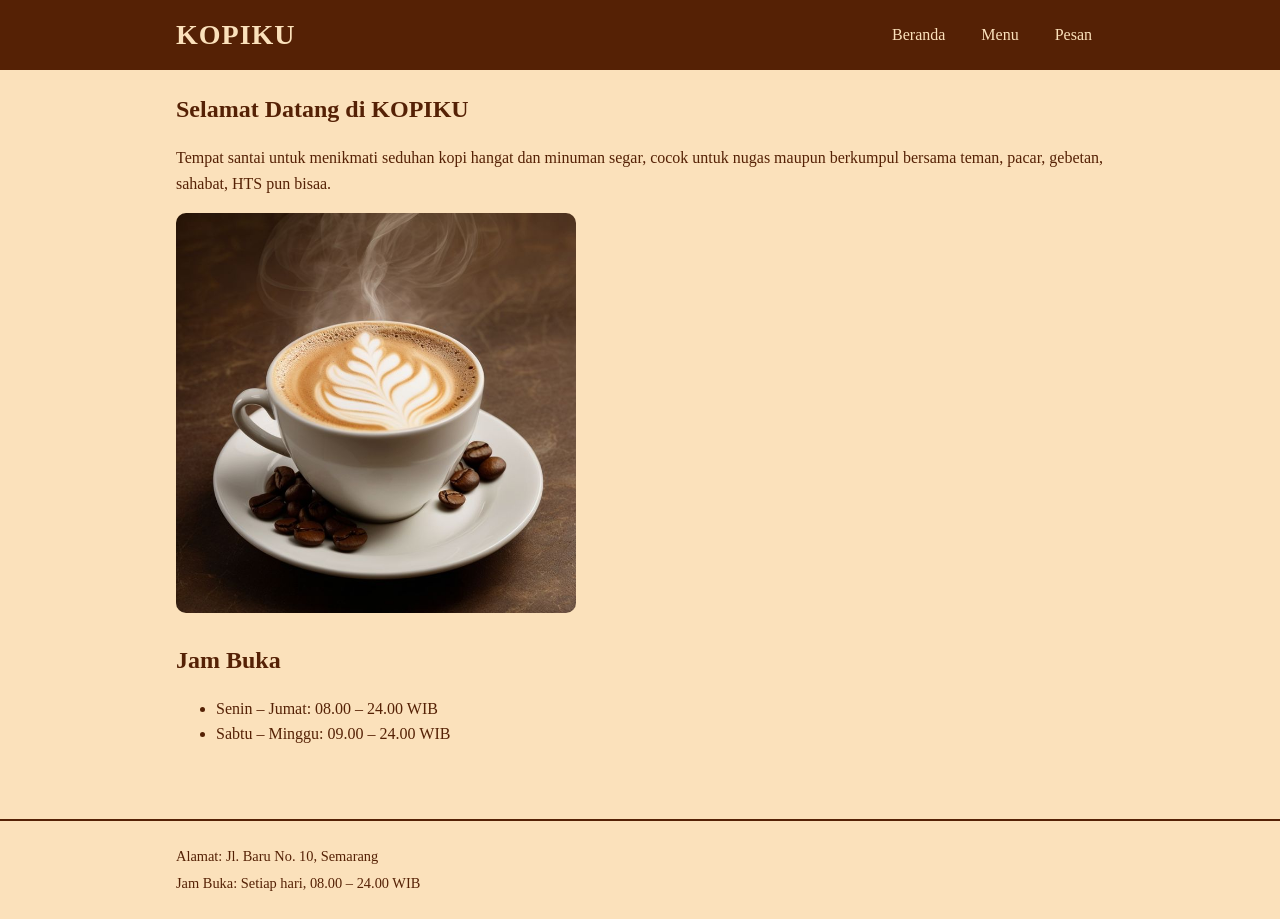
<file: index.html>
<!DOCTYPE html>
<html lang="id">
<head>
  <meta charset="utf-8">
  <meta name="viewport" content="width=device-width, initial-scale=1.0">
  <title>Beranda - KOPIKU</title>
  <link rel="stylesheet" href="css/style.css">
</head>
<body>

  <header>
    <div class="container header-inner">
      <h1>KOPIKU</h1>
      <nav>
        <ul class="nav-list">
          <li><a href="index.html">Beranda</a></li>
          <li><a href="menu.html">Menu</a></li>
          <li><a href="pesan.html">Pesan</a></li>
        </ul>
      </nav>
    </div>
  </header>

  <main class="container">
    <section>
      <h2>Selamat Datang di KOPIKU</h2>
      <p>
        Tempat santai untuk menikmati seduhan kopi hangat dan minuman segar, cocok untuk nugas maupun berkumpul bersama teman, pacar, gebetan, sahabat, HTS pun bisaa.
      </p>

      <img
        src="img/cappuccino.jpg"
        alt="Secangkir kopi cappuccino hangat yang mengepul dengan latte art berbentuk daun dalam cangkir putih bersama biji kopi sangrai"
        width="400"
      >
    </section>

    <section>
      <h2>Jam Buka</h2>
      <ul>
        <li>Senin – Jumat: 08.00 – 24.00 WIB</li>
        <li>Sabtu – Minggu: 09.00 – 24.00 WIB</li>
      </ul>
    </section>
  </main>

  <footer>
    <div class="container">
      <p>Alamat: Jl. Baru No. 10, Semarang</p>
      <p>Jam Buka: Setiap hari, 08.00 – 24.00 WIB</p>
    </div>
  </footer>

</body>
</html>
</file>
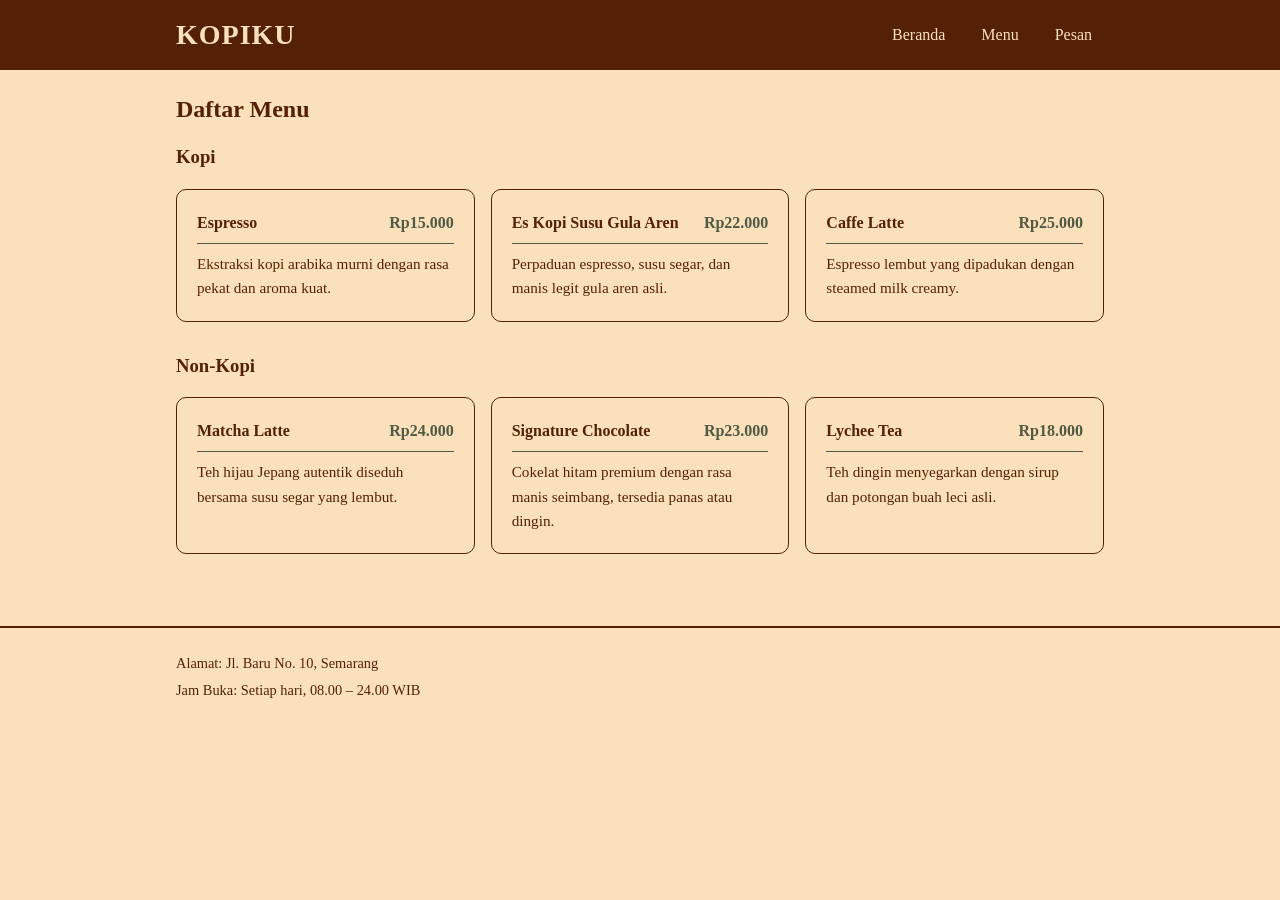
<file: menu.html>
<!DOCTYPE html>
<html lang="id">
<head>
  <meta charset="utf-8">
  <meta name="viewport" content="width=device-width, initial-scale=1.0">
  <title>Daftar Menu - KOPIKU</title>
  <link rel="stylesheet" href="css/style.css">
</head>
<body>

  <header>
    <div class="container header-inner">
      <h1>KOPIKU</h1>
      <nav>
        <ul class="nav-list">
          <li><a href="index.html">Beranda</a></li>
          <li><a href="menu.html">Menu</a></li>
          <li><a href="pesan.html">Pesan</a></li>
        </ul>
      </nav>
    </div>
  </header>

  <main class="container">
    <h2>Daftar Menu</h2>

    <section>
      <h3>Kopi</h3>
      <ul class="menu-grid">
        <li class="menu-card">
          <div class="menu-header">
            <strong>Espresso</strong>
            <span class="harga">Rp15.000</span>
          </div>
          <p>Ekstraksi kopi arabika murni dengan rasa pekat dan aroma kuat.</p>
        </li>
        <li class="menu-card">
          <div class="menu-header">
            <strong>Es Kopi Susu Gula Aren</strong>
            <span class="harga">Rp22.000</span>
          </div>
          <p>Perpaduan espresso, susu segar, dan manis legit gula aren asli.</p>
        </li>
        <li class="menu-card">
          <div class="menu-header">
            <strong>Caffe Latte</strong>
            <span class="harga">Rp25.000</span>
          </div>
          <p>Espresso lembut yang dipadukan dengan steamed milk creamy.</p>
        </li>
      </ul>
    </section>

    <section>
      <h3>Non-Kopi</h3>
      <ul class="menu-grid">
        <li class="menu-card">
          <div class="menu-header">
            <strong>Matcha Latte</strong>
            <span class="harga">Rp24.000</span>
          </div>
          <p>Teh hijau Jepang autentik diseduh bersama susu segar yang lembut.</p>
        </li>
        <li class="menu-card">
          <div class="menu-header">
            <strong>Signature Chocolate</strong>
            <span class="harga">Rp23.000</span>
          </div>
          <p>Cokelat hitam premium dengan rasa manis seimbang, tersedia panas atau dingin.</p>
        </li>
        <li class="menu-card">
          <div class="menu-header">
            <strong>Lychee Tea</strong>
            <span class="harga">Rp18.000</span>
          </div>
          <p>Teh dingin menyegarkan dengan sirup dan potongan buah leci asli.</p>
        </li>
      </ul>
    </section>
  </main>

  <footer>
    <div class="container">
      <p>Alamat: Jl. Baru No. 10, Semarang</p>
      <p>Jam Buka: Setiap hari, 08.00 – 24.00 WIB</p>
    </div>
  </footer>

</body>
</html>
</file>
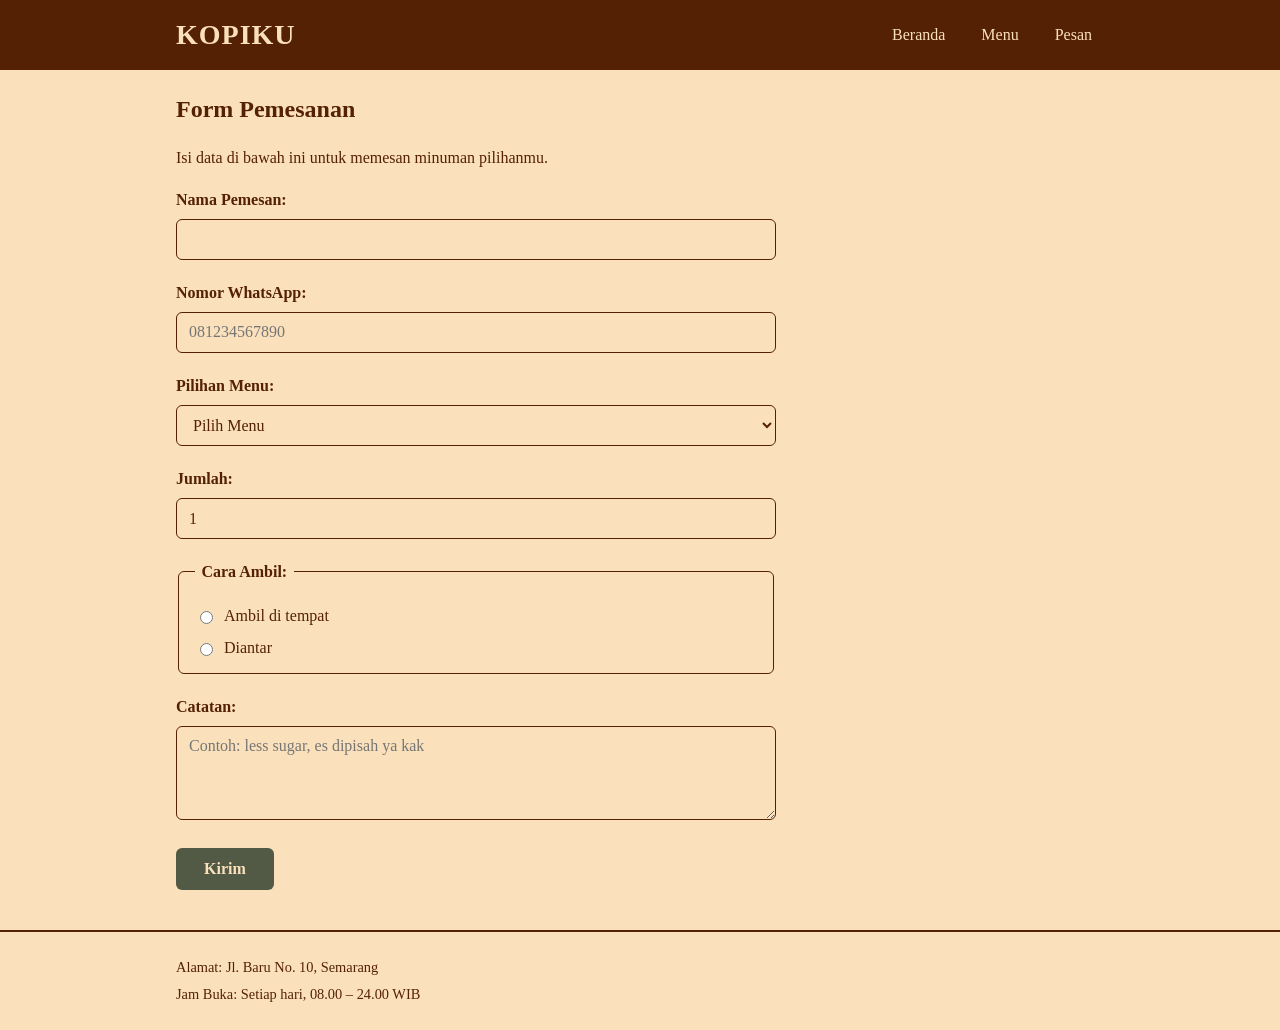
<file: pesan.html>
<!DOCTYPE html>
<html lang="id">
<head>
  <meta charset="utf-8">
  <meta name="viewport" content="width=device-width, initial-scale=1.0">
  <title>Pesan - KOPIKU</title>
  <link rel="stylesheet" href="css/style.css">
</head>
<body>

  <header>
    <div class="container header-inner">
      <h1>KOPIKU</h1>
      <nav>
        <ul class="nav-list">
          <li><a href="index.html">Beranda</a></li>
          <li><a href="menu.html">Menu</a></li>
          <li><a href="pesan.html">Pesan</a></li>
        </ul>
      </nav>
    </div>
  </header>

  <main class="container">
    <h2>Form Pemesanan</h2>
    <p>Isi data di bawah ini untuk memesan minuman pilihanmu.</p>

    <form class="form-pesan" method="get" action="pesan.html">
      <div class="form-group">
        <label for="nama">Nama Pemesan:</label>
        <input type="text" id="nama" name="nama" required>
      </div>

      <div class="form-group">
        <label for="whatsapp">Nomor WhatsApp:</label>
        <input type="tel" id="whatsapp" name="whatsapp" placeholder="081234567890" required>
      </div>

      <div class="form-group">
        <label for="menu">Pilihan Menu:</label>
        <select id="menu" name="menu" required>
          <option value="">Pilih Menu</option>
          <optgroup label="Kopi">
            <option value="Espresso">Espresso  Rp15.000</option>
            <option value="Es Kopi Susu Gula Aren">Es Kopi Susu Gula Aren  Rp22.000</option>
            <option value="Caffe Latte">Caffe Latte  Rp25.000</option>
          </optgroup>
          <optgroup label="Non-Kopi">
            <option value="Matcha Latte">Matcha Latte  Rp24.000</option>
            <option value="Signature Chocolate">Signature Chocolate  Rp23.000</option>
            <option value="Lychee Tea">Lychee Tea  Rp18.000</option>
          </optgroup>
        </select>
      </div>

      <div class="form-group">
        <label for="jumlah">Jumlah:</label>
        <input type="number" id="jumlah" name="jumlah" min="1" max="10" value="1" required>
      </div>

      <fieldset class="form-group">
        <legend>Cara Ambil:</legend>
        <div class="radio-option">
          <input type="radio" id="ambil-tempat" name="cara_ambil" value="Ambil di tempat" required>
          <label for="ambil-tempat">Ambil di tempat</label>
        </div>
        <div class="radio-option">
          <input type="radio" id="diantar" name="cara_ambil" value="Diantar">
          <label for="diantar">Diantar</label>
        </div>
      </fieldset>

      <div class="form-group">
        <label for="catatan">Catatan:</label>
        <textarea id="catatan" name="catatan" rows="4" cols="35" placeholder="Contoh: less sugar, es dipisah ya kak"></textarea>
      </div>

      <button type="submit">Kirim</button>
    </form>
  </main>

  <footer>
    <div class="container">
      <p>Alamat: Jl. Baru No. 10, Semarang</p>
      <p>Jam Buka: Setiap hari, 08.00 – 24.00 WIB</p>
    </div>
  </footer>

</body>
</html>
</file>
<file: css/style.css>
*,
*::before,
*::after {
  box-sizing: border-box;
}

:root {
  --bg-utama: #fbe1bb; 
  --teks-utama: #552105;
  --aksen: #525945;       
}

body {  
  margin: 0;
  font-family: Georgia, "Times New Roman", serif;
  background-color: var(--bg-utama);
  color: var(--teks-utama);
  line-height: 1.6;
}

img {
  max-width: 100%;
  height: auto;
  display: block;
  border-radius: 10px;
  margin: 1rem 0;
  justify-self: left 
  
  ;
}

.container {
  max-width: 960px;
  margin: 0 auto;
  padding: 0 1rem;
}

main.container {
  padding-top: 1.5rem;
  padding-bottom: 2.5rem;
}

section {
  margin-bottom: 2rem;
}

h1, h2, h3{
  line-height: 1.3;
  margin-top: 0;
}

/* header dan navigasi */
header {
  background-color: var(--teks-utama);
  color: var(--bg-utama);
  padding: 1rem 0;
}

.header-inner {
  display: flex;
  flex-direction: column;
  gap: 0.75rem;
}

header h1 {
  margin: 0;
  font-size: 1.75rem;
  letter-spacing: 1px;
}

.nav-list {
  list-style: none;
  margin: 0;
  padding: 0;
  display: flex;
  flex-direction: column;
  gap: 0.5rem;
}

.nav-list a {
  color: var(--bg-utama);
  text-decoration: none;
  display: inline-block;
  padding: 0.4rem 0.75rem;
  border-radius: 6px;
  transition: background-color 0.2s ease, color 0.2s ease;
}

.nav-list a:hover {
  background-color: var(--aksen);
  color: var(--bg-utama);
}

/* card menu */
.menu-grid {
  list-style: none;
  margin: 0;
  padding: 0;
  display: grid;
  grid-template-columns: 1fr;
  gap: 1rem;
}

.menu-card {
  background-color: var(--bg-utama);
  border: 1.5px solid var(--teks-utama);
  border-radius: 10px;
  padding: 1.25rem;
  display: flex;
  flex-direction: column;
  gap: 0.5rem;
}

.menu-header {
  display: flex;
  justify-content: space-between;
  align-items: baseline;
  gap: 0.5rem;
  border-bottom: 1px solid var(--aksen);
  padding-bottom: 0.5rem;
}

.harga {
  color: var(--aksen);
  font-weight: bold;
  white-space: nowrap;
}

.menu-card p {
  margin: 0;
  font-size: 0.95rem;
}

/*form pemesanan*/
.form-pesan {
  max-width: 600px;
}

.form-group {
  margin-bottom: 1.25rem;
}

/* Label berada di atas field */
.form-group > label {
  display: block;
  font-weight: bold;
  margin-bottom: 0.4rem;
}

input[type="text"],
input[type="tel"],
input[type="number"],
select,
textarea {
  width: 100%;
  padding: 0.65rem 0.75rem;
  font-family: inherit;
  font-size: 1rem;
  color: var(--teks-utama);
  background-color: var(--bg-utama);
  border: 1.5px solid var(--teks-utama);
  border-radius: 6px;
}

input[type="text"]:focus,
input[type="tel"]:focus,
input[type="number"]:focus,
select:focus,
textarea:focus {
  outline: none;
  border-color: var(--aksen);
  box-shadow: 0 0 0 3px rgba(74, 93, 35, 0.25);
}

fieldset {
  border: 1.5px solid var(--teks-utama);
  border-radius: 6px;
  padding: 0.75rem 1rem;
}

legend {
  font-weight: bold;
  padding: 0 0.4rem;
}

.radio-option {
  display: flex;
  align-items: center;
  gap: 0.5rem;
  margin-top: 0.4rem;
}

.radio-option input[type="radio"] {
  accent-color: var(--aksen);
}

/* Gaya tombol Kirim */
button[type="submit"] {
  background-color: var(--aksen);
  color: var(--bg-utama);
  border: none;
  padding: 0.75rem 1.75rem;
  font-family: inherit;
  font-size: 1rem;
  font-weight: bold;
  border-radius: 6px;
  cursor: pointer;
  transition: background-color 0.2s ease;
}

button[type="submit"]:hover {
  background-color: var(--teks-utama);
}

/* footer */

footer {
  border-top: 2px solid var(--teks-utama);
  padding: 1.25rem 0;
  font-size: 0.9rem;
}

footer p {
  margin: 0.25rem 0;
}

/* media tablet  */
@media (min-width: 600px) {
  /* Nama kedai di kiri, navigasi berjajar di kanan */
  .header-inner {
    flex-direction: row;
    justify-content: space-between;
    align-items: center;
  }

  .nav-list {
    flex-direction: row;
    gap: 0.75rem;
  }

  /* Card menu jadi 2 kolom mulai 600px */
  .menu-grid {
    grid-template-columns: repeat(2, 1fr);
  }
}

/* media desktop */
@media (min-width: 960px) {
  /* Card menu jadi 3 kolom mulai 960px */
  .menu-grid {
    grid-template-columns: repeat(3, 1fr);
  }
}
</file>
